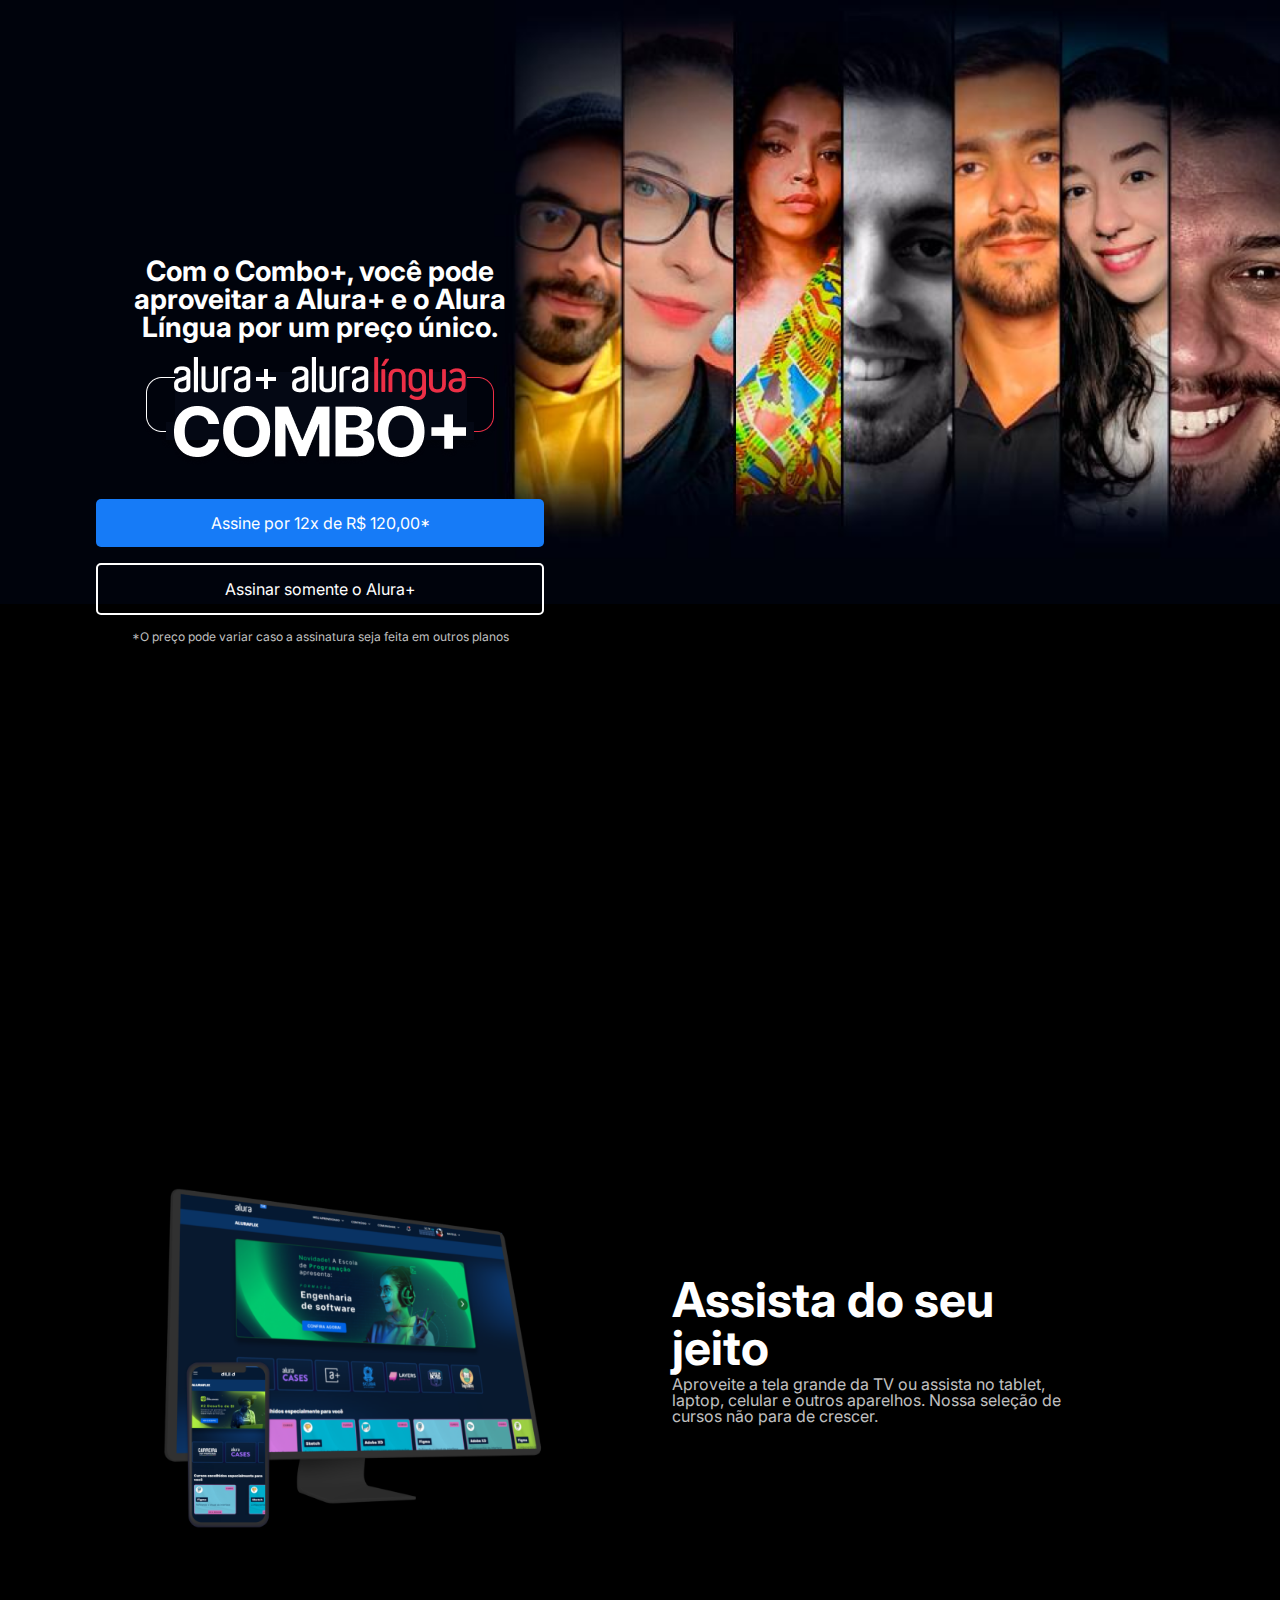
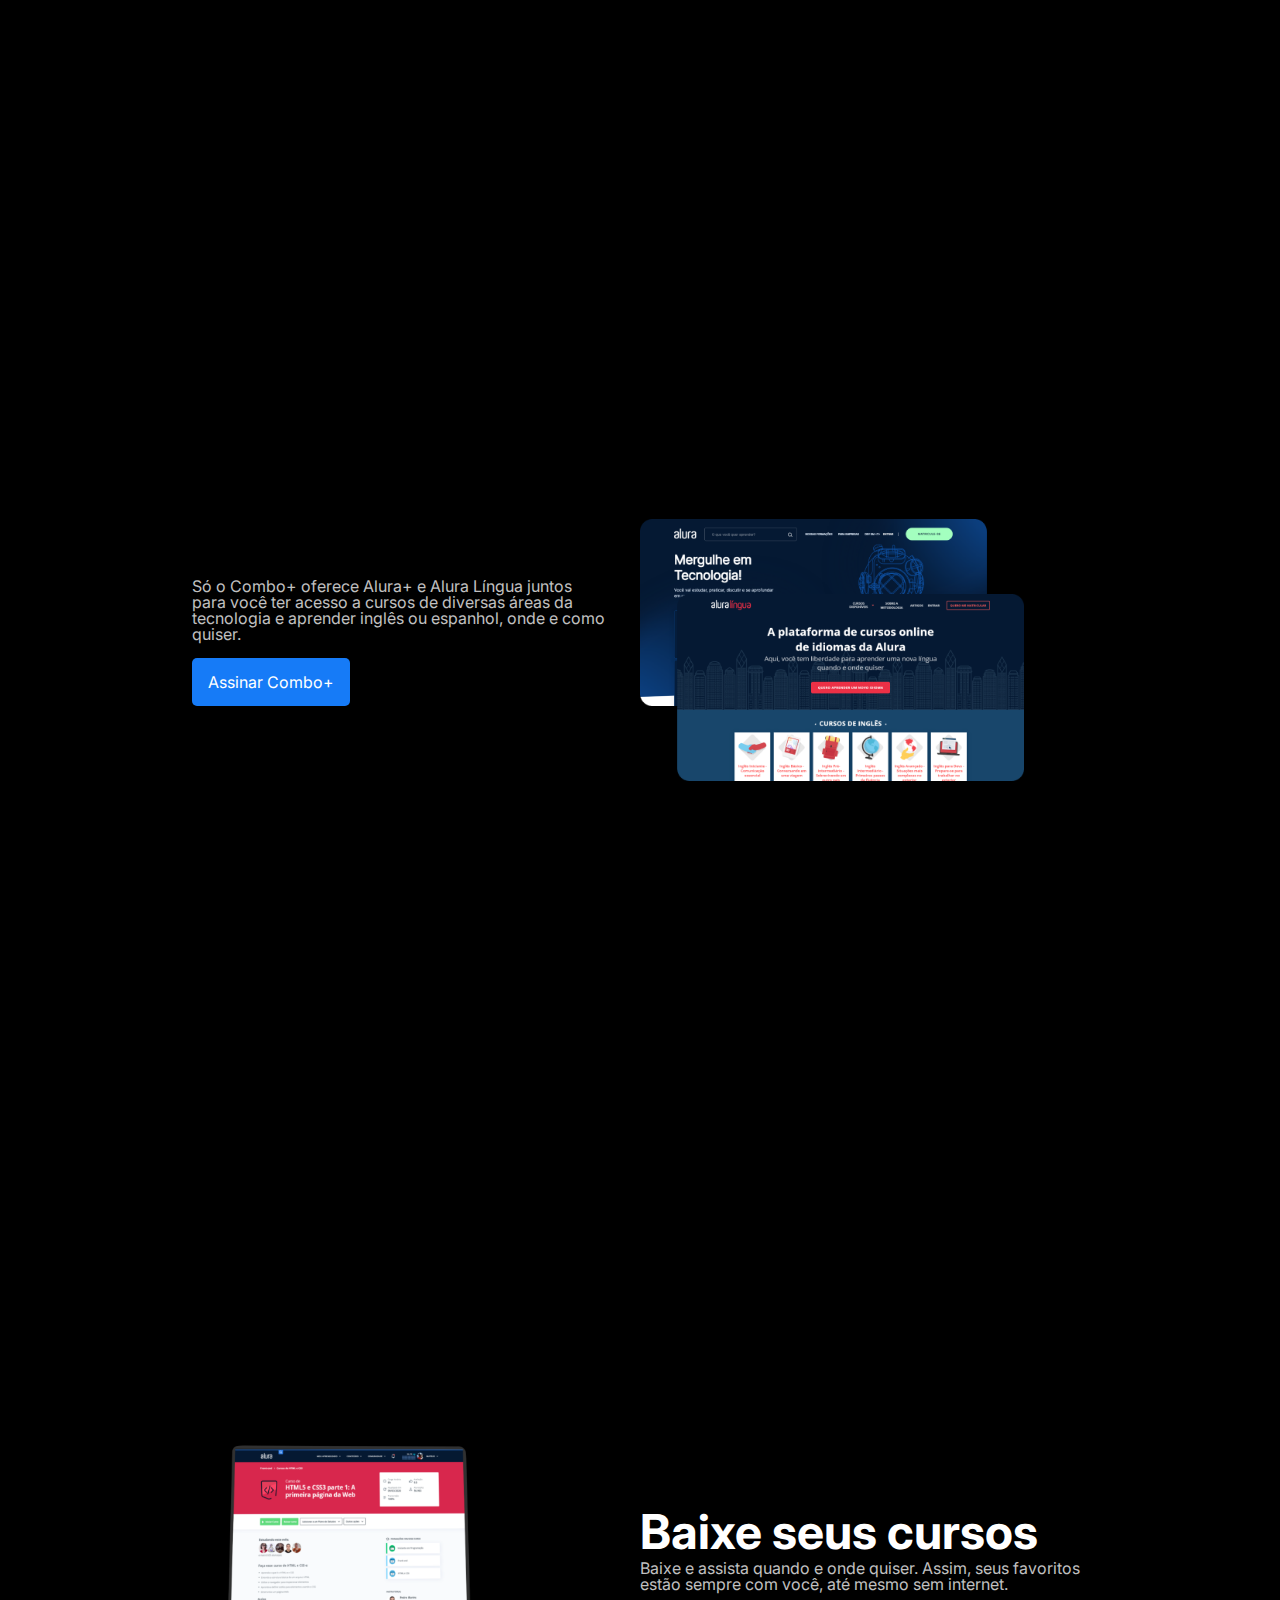
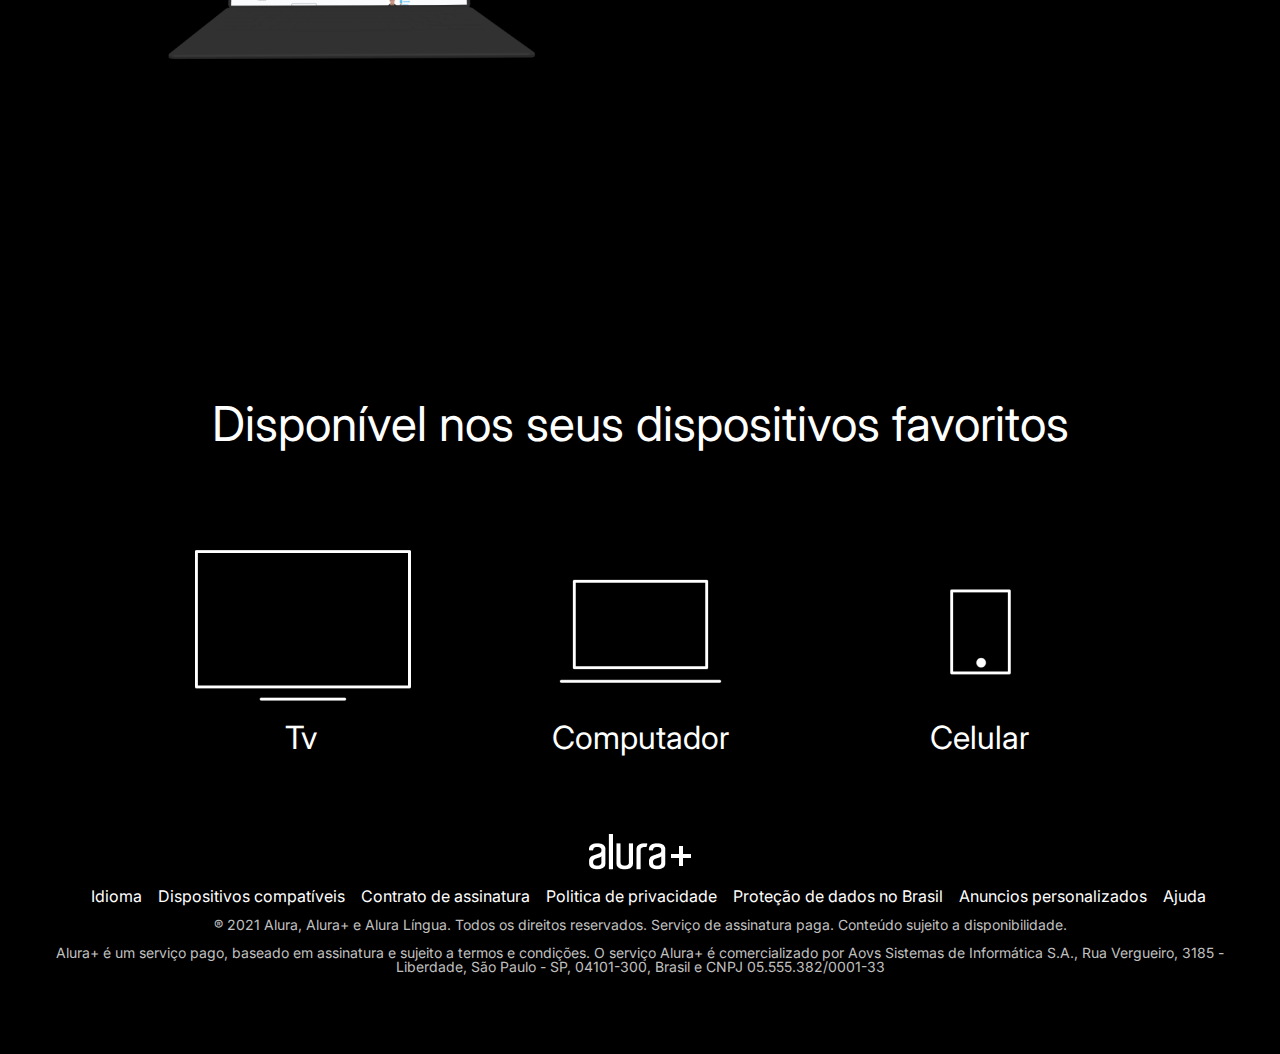
<file: index.html>
<!DOCTYPE html>
<html>

<head>
    <title>Alura Plus</title>
    <meta charset="UTF-8">
    <meta name="viewport" content="width-device-width, initial-scale=1">
    <link rel="stylesheet" href="../css/reset.css">
    <link rel="stylesheet" href="../css/styles.css">
    <link rel="preconnect" href="https://fonts.googleapis.com">
    <link rel="preconnect" href="https://fonts.gstatic.com" crossorigin>
    <link href="https://fonts.googleapis.com/css2?family=Inter:wght@400;700&family=Montserrat&display=swap"
        rel="stylesheet">
</head>

<body>
    <section class="container principal">
        <div class="container_caixa">
            <h1 class="container_titulo">Com o Combo+, você pode aproveitar a Alura+ e o Alura Língua por um preço
                único.</h1>
            <img src="../image/Combo.png" class="container_imagem" alt="O combo+ é a junção do alura+ e o alura lingua">
            <a href="www.alura.com.br" class="container_botao">Assine por 12x de R$ 120,00*</a>
            <a href="www.alura.com.br" class="container_botao botao_secundario">Assinar somente o Alura+</a>
            <p class="container_aviso">*O preço pode variar caso a assinatura seja feita em outros planos</p>
        </div>
    </section>

    <section class="container secundario">
        <img src="../image/Plataformas.png" alt="Um monitor e um celular com o alura plus aberto"
            class="secundario_image">
        <div class="container_descricao">
            <h2 class="descricao_titulo">Assista do seu jeito</h2>
            <p class="descricao_texto">Aproveite a tela grande da TV ou assista no tablet, laptop, celular e outros
                aparelhos. Nossa seleção de cursos não para de crescer.</p>
        </div>
    </section>

    <section class="container secundario">
        <div class="container_descricao">
            <p class="descricao_texto">Só o Combo+ oferece Alura+ e Alura Língua juntos para você ter acesso a cursos de diversas áreas da tecnologia e aprender inglês ou espanhol, onde e como quiser.</p>
            <a href="www.alura.com.br" class="container_botao secundario_botao">Assinar Combo+</a>
        </div>
        <img src="../image/Telas.png" alt="Tela da alura plus e do alura lingua" class="secundario_image">
    </section>
    <section class="container secundario">
        <img src="../image/Notebook.png" class="secundario_image">
        <div class="container_secundario">
            <h2 class="descricao_titulo">Baixe seus cursos</h2>
            <p class="descricao_texto">Baixe e assista quando e onde quiser. Assim, seus favoritos estão sempre com você, até mesmo sem internet.</p>
        </div>
    </section>
    <section class="dispositivos">
        <h2 class="dispositivos_titulo">Disponível nos seus dispositivos favoritos</h2>
        <ul class="dispositivos_lista">
            <li>
                <img src="../image/tv.png" alt="ícone de televisão">
                <h3 class="lista_item">Tv</h3>
            </li>
            <li>
                <img src="../image/computador.png" alt="ícone de computador">
                <h3 class="lista_item">Computador</h3>
            </li>
            <li>
                <img src="../image/celular.png" alt="ícone de celular">
                <h3 class="lista_item">Celular</h3>
            </li>
        </ul>
    </section>
    <footer class="rodape">
        <img src="../image/Logo.png" alt="Alura+" class="ropade_logo">
        <ul class="rodape_lista">
            <li class="lista_link">
                <a href="#">Idioma</a>
            </li>
            <li class="lista_link">
                <a href="#">Dispositivos compatíveis</a>
            </li>
            <li class="lista_link">
                <a href="#">Contrato de assinatura</a>
            </li>
            <li class="lista_link">
                <a href="#">Politica de privacidade</a>
            </li>
            <li class="lista_link">
                <a href="#">Proteção de dados no Brasil</a>
            </li>
            <li class="lista_link">
                <a href="#">Anuncios personalizados</a>
            </li>
            <li class="lista_link">
                <a href="#">Ajuda</a>
            </li>
        </ul>
        <p class="rodape_texto">® 2021 Alura, Alura+ e Alura Língua. Todos os direitos reservados. Serviço de assinatura paga. Conteúdo sujeito a disponibilidade.</p>
        <p class="rodape_texto">Alura+ é um serviço pago, baseado em assinatura e sujeito a termos e condições. O serviço Alura+ é comercializado por Aovs Sistemas de Informática S.A., Rua Vergueiro, 3185 - Liberdade, São Paulo - SP, 04101-300, Brasil e CNPJ 05.555.382/0001-33</p>
    </footer>
</body>

</html>
</file>
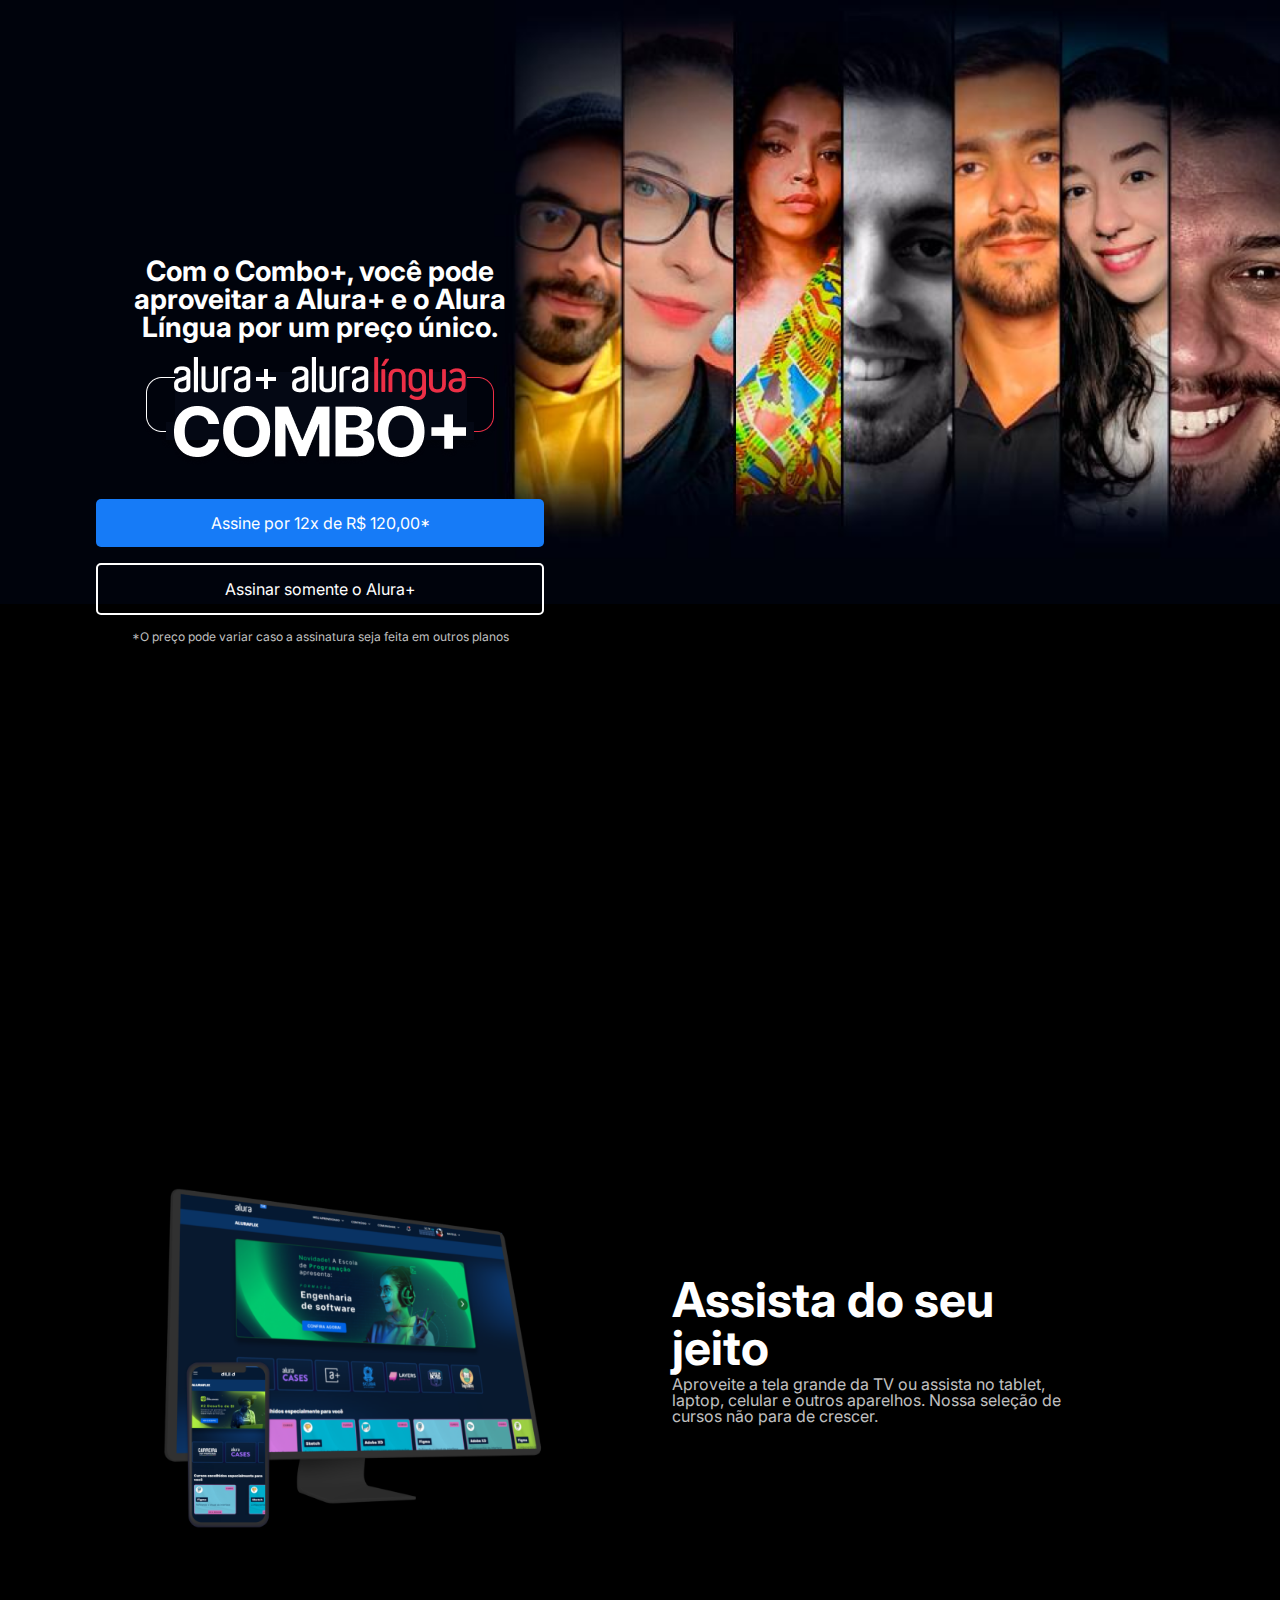
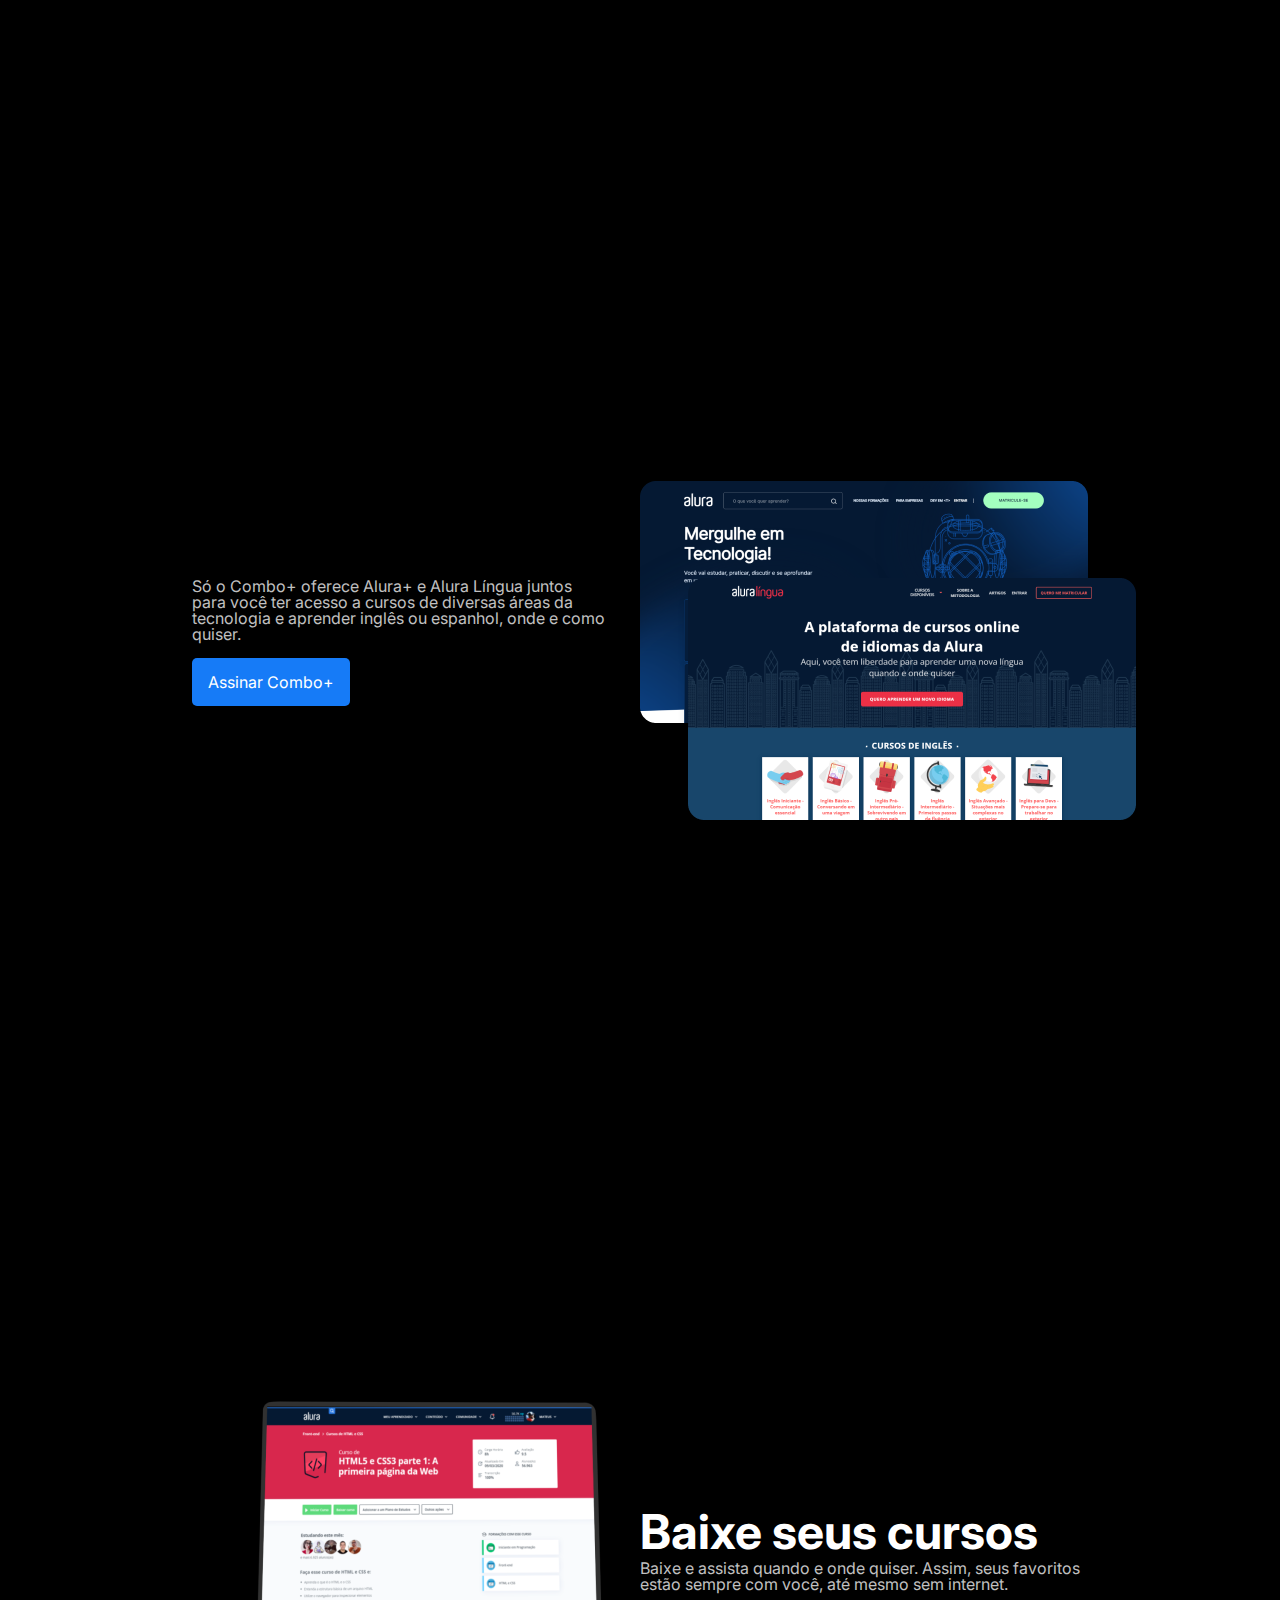
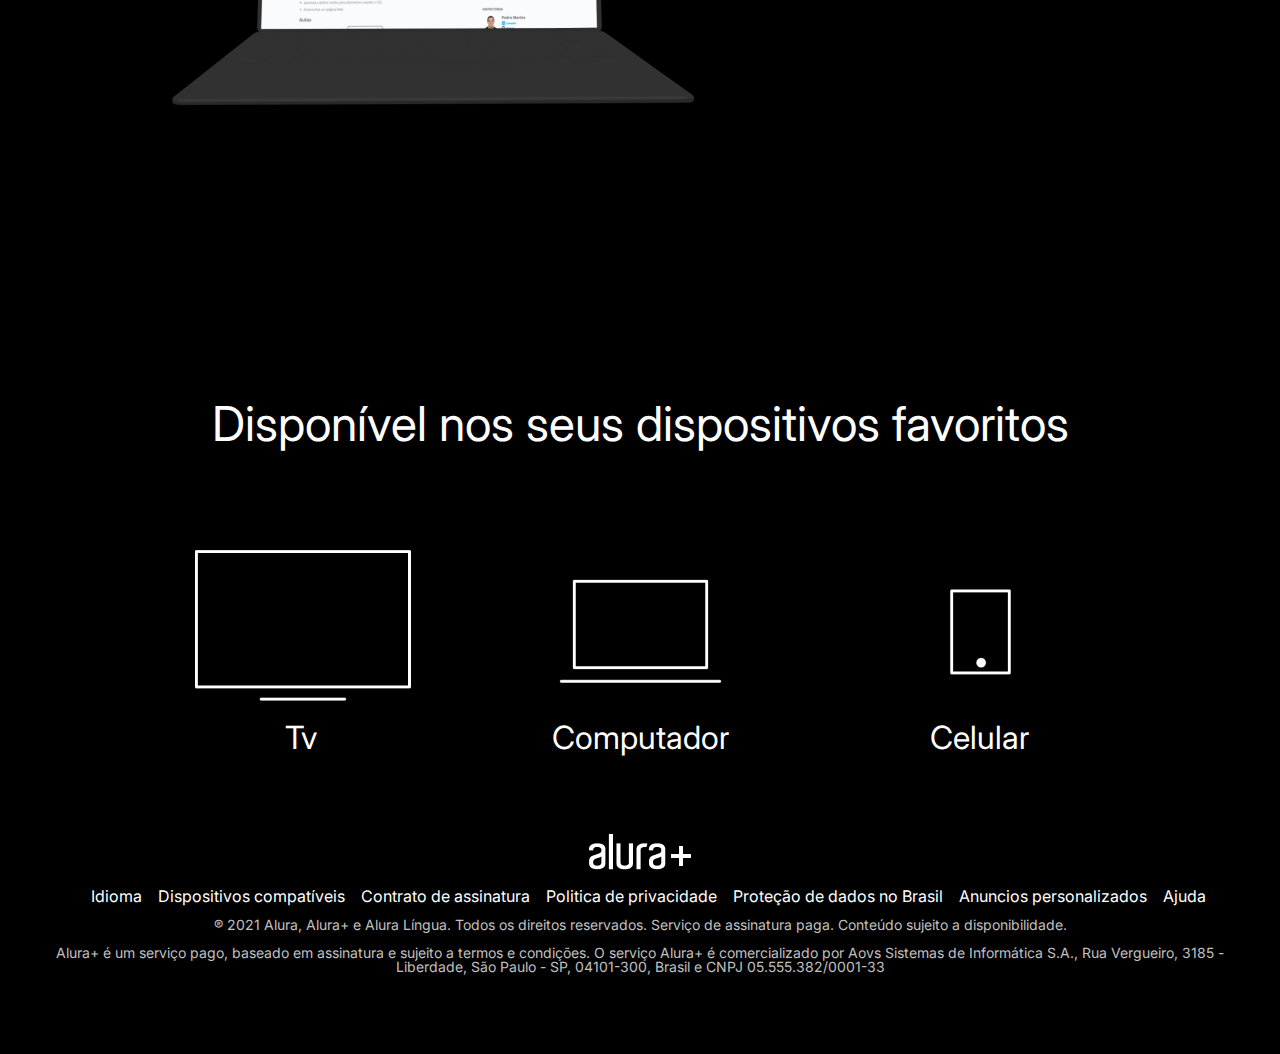
<file: html/index.html>
<!DOCTYPE html>
<html>

<head>
    <title>Alura Plus</title>
    <meta charset="UTF-8">
    <meta name="viewport" content="width-device-width, initial-scale=1">
    <link rel="stylesheet" href="../css/reset.css">
    <link rel="stylesheet" href="../css/styles.css">
    <link rel="preconnect" href="https://fonts.googleapis.com">
    <link rel="preconnect" href="https://fonts.gstatic.com" crossorigin>
    <link href="https://fonts.googleapis.com/css2?family=Inter:wght@400;700&family=Montserrat&display=swap"
        rel="stylesheet">
</head>

<body>
    <section class="container principal">
        <div class="container_caixa">
            <h1 class="container_titulo">Com o Combo+, você pode aproveitar a Alura+ e o Alura Língua por um preço
                único.</h1>
            <img src="../image/Combo.png" alt="O combo+ é a junção do alura+ e o alura lingua" class="container_imagem">
            <a href="www.alura.com.br" class="container_botao">Assine por 12x de R$ 120,00*</a>
            <a href="www.alura.com.br" class="container_botao botao_secundario">Assinar somente o Alura+</a>
            <p class="container_aviso">*O preço pode variar caso a assinatura seja feita em outros planos</p>
        </div>
    </section>

    <section class="container secundario">
        <img src="../image/Plataformas.png" alt="Um monitor e um celular com o alura plus aberto"
            class="secundario_image">
        <div class="container_descricao">
            <h2 class="descricao_titulo">Assista do seu jeito</h2>
            <p class="descricao_texto">Aproveite a tela grande da TV ou assista no tablet, laptop, celular e outros
                aparelhos. Nossa seleção de cursos não para de crescer.</p>
        </div>
    </section>

    <section class="container secundario">
        <div class="container_descricao">
            <p class="descricao_texto">Só o Combo+ oferece Alura+ e Alura Língua juntos para você ter acesso a cursos de diversas áreas da tecnologia e aprender inglês ou espanhol, onde e como quiser.</p>
            <a href="www.alura.com.br" class="container_botao secundario_botao">Assinar Combo+</a>
        </div>
        <img src="../image/Telas.png" alt="Tela da alura plus e do alura lingua" class="secundario_imagem">
    </section>
    <section class="container secundario">
        <img src="../image/Notebook.png">
        <div class="container_secundario">
            <h2 class="descricao_titulo">Baixe seus cursos</h2>
            <p class="descricao_texto">Baixe e assista quando e onde quiser. Assim, seus favoritos estão sempre com você, até mesmo sem internet.</p>
        </div>
    </section>
    <section class="dispositivos">
        <h2 class="dispositivos_titulo">Disponível nos seus dispositivos favoritos</h2>
        <ul class="dispositivos_lista">
            <li>
                <img src="../image/tv.png" alt="ícone de televisão">
                <h3 class="lista_item">Tv</h3>
            </li>
            <li>
                <img src="../image/computador.png" alt="ícone de computador">
                <h3 class="lista_item">Computador</h3>
            </li>
            <li>
                <img src="../image/celular.png" alt="ícone de celular">
                <h3 class="lista_item">Celular</h3>
            </li>
        </ul>
    </section>
    <footer class="rodape">
        <img src="../image/Logo.png" alt="Alura+" class="ropade_logo">
        <ul class="rodape_lista">
            <li class="lista_link">
                <a href="#">Idioma</a>
            </li>
            <li class="lista_link">
                <a href="#">Dispositivos compatíveis</a>
            </li>
            <li class="lista_link">
                <a href="#">Contrato de assinatura</a>
            </li>
            <li class="lista_link">
                <a href="#">Politica de privacidade</a>
            </li>
            <li class="lista_link">
                <a href="#">Proteção de dados no Brasil</a>
            </li>
            <li class="lista_link">
                <a href="#">Anuncios personalizados</a>
            </li>
            <li class="lista_link">
                <a href="#">Ajuda</a>
            </li>
        </ul>
        <p class="rodape_texto">® 2021 Alura, Alura+ e Alura Língua. Todos os direitos reservados. Serviço de assinatura paga. Conteúdo sujeito a disponibilidade.</p>
        <p class="rodape_texto">Alura+ é um serviço pago, baseado em assinatura e sujeito a termos e condições. O serviço Alura+ é comercializado por Aovs Sistemas de Informática S.A., Rua Vergueiro, 3185 - Liberdade, São Paulo - SP, 04101-300, Brasil e CNPJ 05.555.382/0001-33</p>
    </footer>
</body>

</html>
</file>
<file: css/styles.css>
:root {
    --branco-principal: #FFFFFF;
    --cinza-secundario: #C0C0C0;
    --botao-azul: #167BF7;
    --botao-azul-efeito: #388ef7;
    --cor-de-fundo: #000000;
    --fonte-principal: "Inter"
    
}

body {
    background-color: var(--cor-de-fundo);
    color: var(--branco-principal);
    font-family: var(--fonte-principal);
    font-size: 16px;
    font-weight: 400;
}

.principal {
    background-image: url("../image/Background.png");
    background-repeat: no-repeat;
    background-size: contain;
    align-items: center;
    text-align: center;
}

.container {
    height: 100vh;
    display: grid;
    grid-template-columns: 50% 50%;
}

.container_titulo {
    font-size: 28px;
    font-weight: 700;
}

.container_botao {
    background-color: var(--botao-azul);
    border-radius: 5px;
    padding: 1em;
    color: var(--branco-principal);
    display: block;
    text-decoration: none;
    margin-bottom: 1em;
}

.botao_secundario {
    background-color: transparent;
    border: 2px solid var(--branco-principal);
}

.container_aviso {
    font-size: 12px;
    color: var(--cinza-secundario);
}

.container_imagem {
    margin: 1em 0 2em 0;
}

.container_caixa {
    margin: 0 6em;
}

.secundario {
    align-items: center;
    margin: 0 10em;
}

.secundario_image {
    width: 80%;
}

.descricao_titulo {
    font-weight: 700;
    font-size: 48px;
    color: var(--branco-principal);
    margin-bottom: 0.1em;
}

.descricao_texto {
    color: var(--cinza-secundario);
}

.secundario_botao {
    display: inline-block;
    margin-top: 1em;
}

.container_descricao {
    padding: 2em;
}

.dispositivos {
    text-align: center;
}

.dispositivos_titulo {
    font-size: 48px;
    color: var(--branco-principal);
}

.dispositivos_lista {
    display: flex;
    justify-content: center;
    list-style-type: none;
    margin: 5em 0;
}

.lista_item {
    font-size: 32px;
    color: var(--branco-principal);
}

.rodape {
    text-align: center;
    margin: 5em 3em;
}

.rodape_lista {
    display: flex;
    justify-content: center;
    list-style-type: none;
    margin-top: 1em;
}

.lista_link a{
    text-decoration: none;
    color: var(--branco-principal);
    margin-left: 1em;
}

.lista_link a:hover{
    color: var(--botao-azul);
}

.lista_link a:active{
    color: purple;
}

.rodape_texto {
    margin: 1em 0;
    color: var(--cinza-secundario);
    font-size: 14px;
}

.container_botao:hover{
    background-color: var(--botao-azul-efeito);
    color: var(--cor-de-fundo);
    transform: scale(1.1);
}

@media screen and (max-width: 768px){
    .container{
        display: block;
        background-image: none;
        height: auto
    }
    .container_imagem{
        width: 50vw;
    }
    .container_caixa{
        margin: 2em 2em;
    }
    .container_descricao{
        padding: 0;
        height: 25vh;
    }
    .secundario{
        margin: 0;
        text-align: center;
    }
    .secundario_image{
        width: 50vw;
    }

    .descricao_titulo{
        margin: 1em 1em;
    }
    .descricao_texto{
        margin: 0 1em;
        height: auto;
    }
    .dispositivos_titulo{
        margin: 1em 0.5em 0 0.5em;
    }
    .dispositivos_lista,.rodape_lista{
        display: block;
    }
}
</file>
